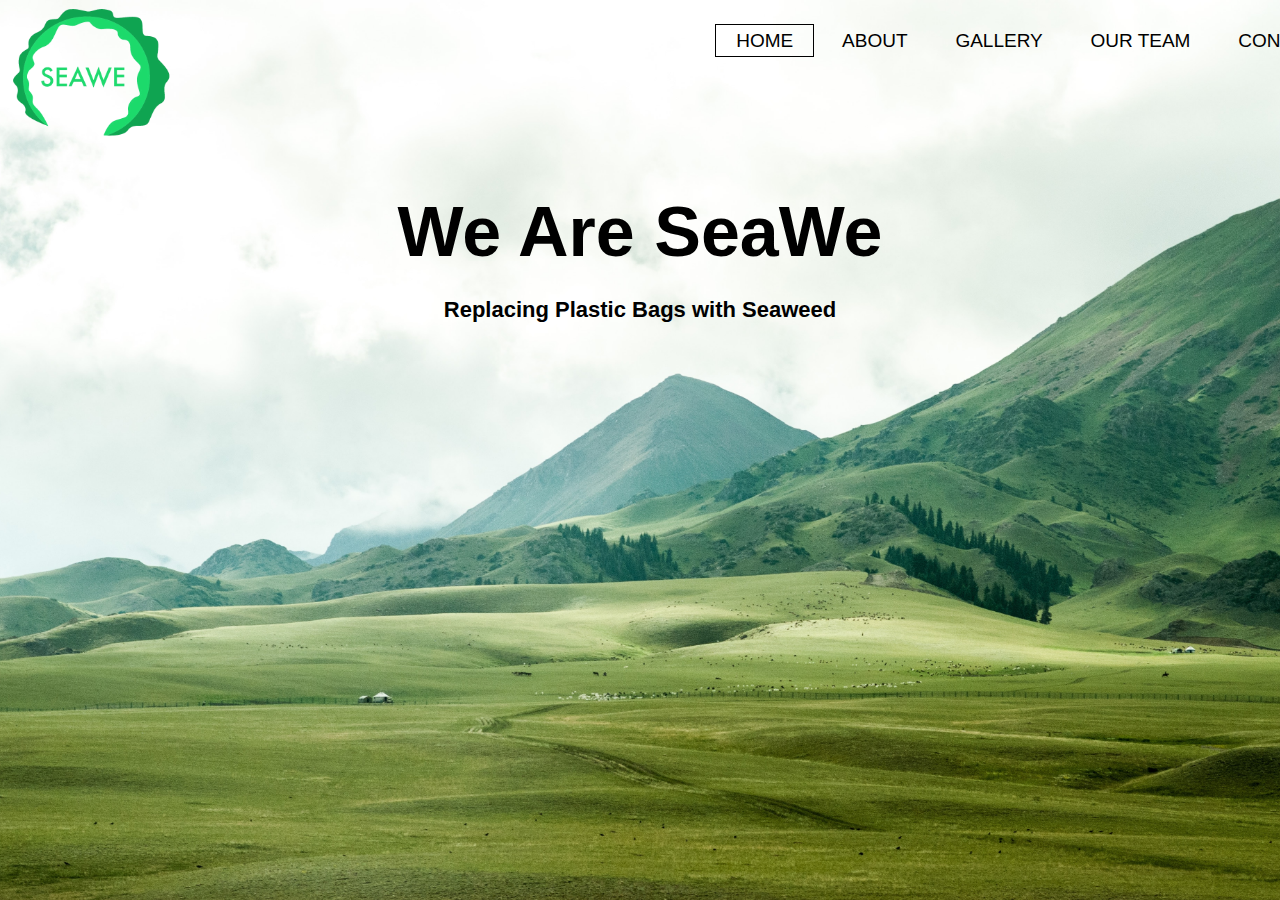
<file: index.html>
<!DOCTYPE html>
<html lang="en">
<head>
    <title>
        Welcome to SeaWe
    </title> <link href="style.css" rel="stylesheet" type="text/css">
    <link rel="shortcut icon" type="image/png" href="Screen Shot 2020-01-05 at 5.24.41 PM.png">
</head>
<body>
    <header>
        <div class="row">
            <div class="logo">
            <img src="Screen Shot 2020-01-05 at 5.24.41 PM.png" alt="SeaWe">
            </div>
        <ul class="main-nav">
            <li class="active"><a href="https://evanferioli.github.io/seawe/"> HOME </a></li>
            <li><a href="about.html"> ABOUT </a></li>
            <li><a href=""> GALLERY </a></li>
            <li><a href=""> OUR TEAM </a></li>
            <li><a href=""> CONTACT US </a></li>
        </ul>

        </div>

        <div class="hero">
        <h1>We Are SeaWe</h1>
        <h2>Replacing Plastic Bags with Seaweed</h2>
        </div>

    </header>
</body>
</html>
</file>
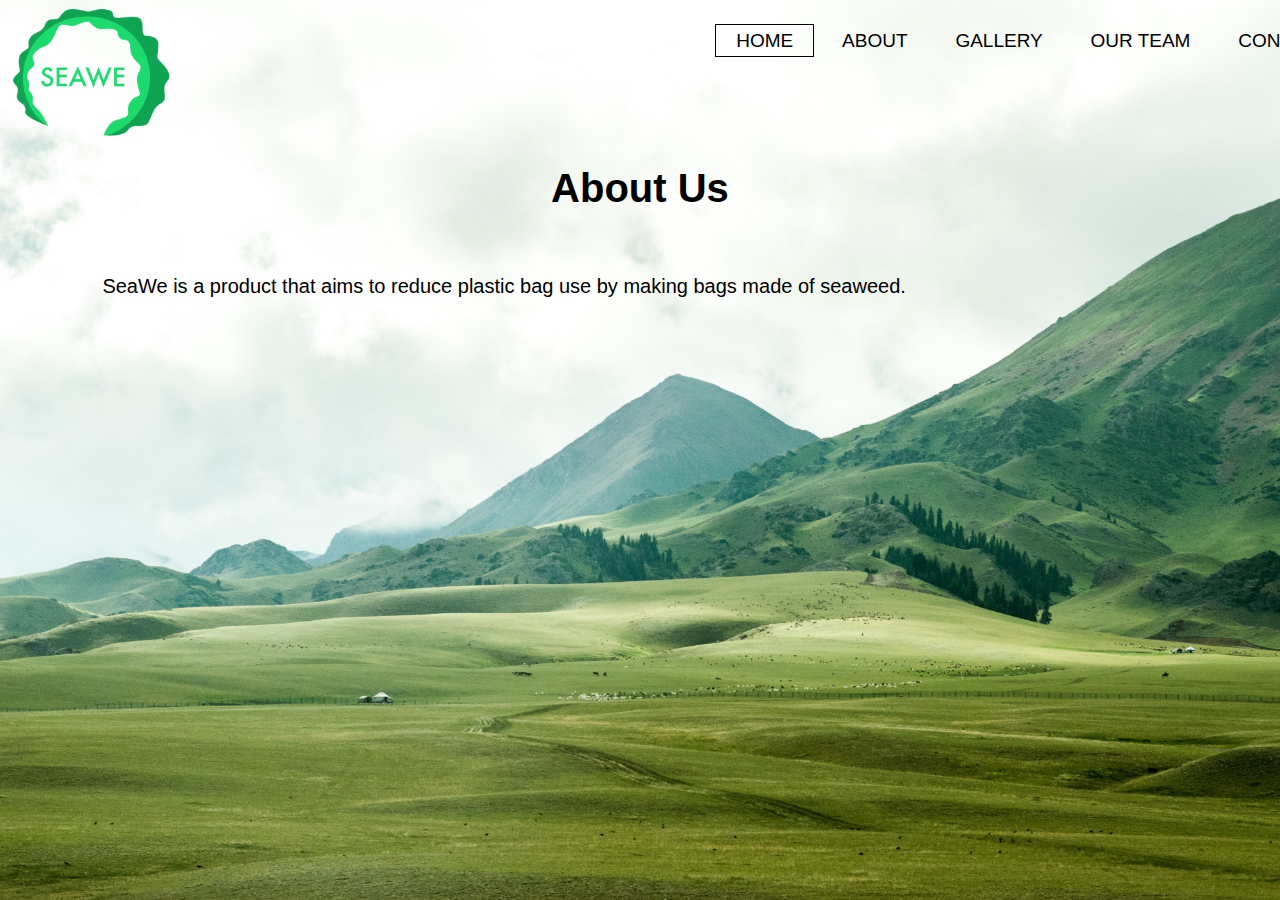
<file: about.html>
<!DOCTYPE html>
<html lang="en">

    <head>
        <title>
            About
        </title> <link href="style_about.css" rel="stylesheet" type="text/css">
        <link rel="shortcut icon" type="image/png" href="Screen Shot 2020-01-05 at 5.24.41 PM.png">
    </head>
    <body>
        <header>
            <div class="row">
                <div class="logo">
                <img src="Screen Shot 2020-01-05 at 5.24.41 PM.png" alt="SeaWe">
                </div>
            <ul class="main-nav">
                <li class="active"><a href="index.html"> HOME </a></li>
                <li><a href="about.html"> ABOUT </a></li>
                <li><a href=""> GALLERY </a></li>
                <li><a href=""> OUR TEAM </a></li>
                <li><a href=""> CONTACT US </a></li>
            </ul>
            
            <div class="hero">
                <h1>About Us</h1>
                <p>SeaWe is a product that aims to reduce plastic bag use by making bags made of seaweed.</p>
</html>
</file>
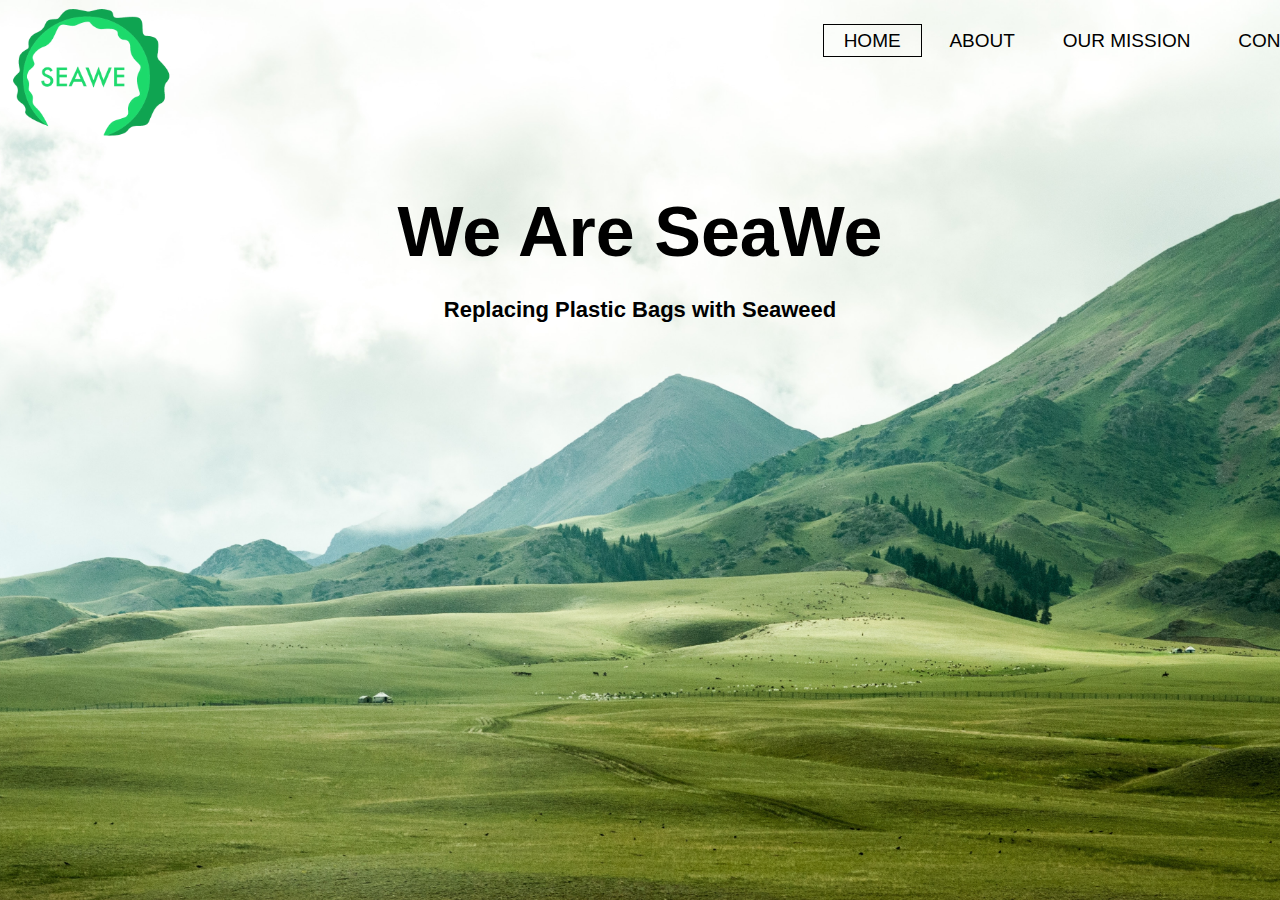
<file: seawe.html>
<!DOCTYPE html>
<html lang="en">
<head>
    <title>
        Welcome to SeaWe
    </title> <link href="style.css" rel="stylesheet" type="text/css">
    <link rel="shortcut icon" type="image/png" href="Screen Shot 2020-01-05 at 5.24.41 PM.png">
</head>
<body>
    <header>

        <div class="row">
            <div class="logo">
            <img src="Screen Shot 2020-01-05 at 5.24.41 PM.png" alt="SeaWe">
            </div>
        <ul class="main-nav">
            <li class="active"><a href="https://evanferioli.github.io/seawe/"> HOME</a></li>
            <li><a href="about.html"> ABOUT</a></li>
            <li><a href=""> OUR MISSION</a></li>
            <li><a href=""> CONTACT US</a></li>
        </ul>
        </div>

        <div class="hero">
        <h1>We Are SeaWe</h1>
        <h2>Replacing Plastic Bags with Seaweed</h2>
        </div>

    </header>
</body>
</html>
</file>
<file: style.css>
*
{
    margin: 0;
    padding: 0;
}

header
{
    background-image: url(jeremy-cai-ucYWe5mzTMU-unsplash.jpg);
    height: 100vh;
    background-size: cover;
    background-position: center;

}

.main-nav
{
    float: right;
    list-style: none;
    margin-top: 30px;
    margin-right:-15%;

}
.main-nav li
{
    display: inline-block;
}

.main-nav li a
{
    color: black;
    text-decoration: none;
    padding: 5px 20px;
    font-family: "Roboto", sans-serif;
    font-size: 19px;

}

.main-nav li.active a
{
    border: 1px solid black;
}
.main-nav li a:hover
{
    border: 1px solid black;
}

.logo img 
{
    width: 15%;
    height: auto;
    float: left;
}

body
{
    font-family: monospace;
}
.row
{
    max-width: 1200px;
    margin: 0px;
}

.hero
{
    position: absolute;
    width: 100%;
    margin-left: 0px;
    height: 0px;
    margin-top: 0px;
}

h1
{
    color: black;
    font-size: 70px;
    text-align: center;
    margin-top: 15%;
    font-family: "Roboto", sans-serif;
}

h2
{
    color:black;
    font-size: 22px;
    text-align: center;
    font-family: "Roboto", sans-serif;
    padding-top: 25px;
}
</file>
<file: style_about.css>
*
{
    margin: 0;
    padding: 0;
}

header
{
    background-image: url(jeremy-cai-ucYWe5mzTMU-unsplash.jpg);
    height: 100vh;
    background-size: cover;
    background-position: center;

}

.main-nav
{
    float: right;
    list-style: none;
    margin-top: 30px;
    margin-right:-15%;

}
.main-nav li
{
    display: inline-block;
}

.main-nav li a
{
    color: black;
    text-decoration: none;
    padding: 5px 20px;
    font-family: "Roboto", sans-serif;
    font-size: 19px;

}

.main-nav li.active a
{
    border: 1px solid black;
}
.main-nav li a:hover
{
    border: 1px solid black;
}

.logo img 
{
    width: 15%;
    height: auto;
    float: left;
}

body
{
    font-family: monospace;
}
.row
{
    max-width: 1200px;
    margin: 0px;
}

.hero
{
    position: absolute;
    width: 100%;
    margin-left: 0px;
    height: 0px;
    margin-top: 0px;
}

h1
{
    font-family: "Roboto", sans-serif;
    text-align: center;
    margin-top: 13%;
    font-size: 40px;
}

p
{
    font-family: Arial, Helvetica, sans-serif;
    font-size: 20px;
    padding-top: 5%;
    margin-left: 8%;
}
</file>
